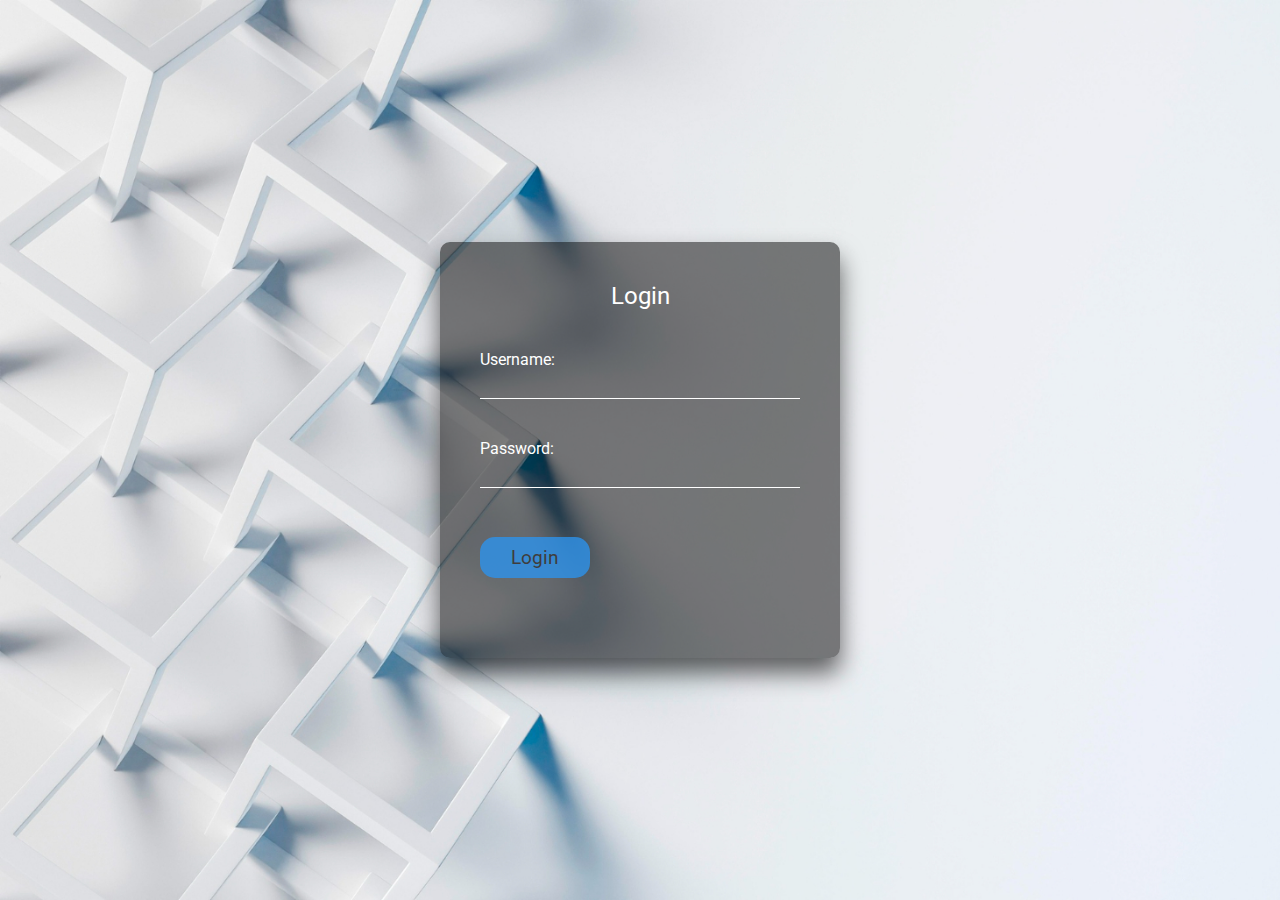
<file: loginfinal.html>
<!DOCTYPE html>
<html lang="en">

<head>
  <meta charset="UTF-8" />
  <meta name="viewport" content="width=device-width, initial-scale=1.0" />
  <link rel="stylesheet" href="loginstyle.css" />
  <title>Login Page</title>
  <script src="https://ajax.googleapis.com/ajax/libs/jquery/3.5.1/jquery.min.js"></script>
  <script src="loginscript.js"></script>
</head>


<body>
  <div class="login-box">
    <h2>Login</h2>
    <form id="loginForm" action="#">

      <div class="user-box">
        <label for="username">Username:</label><br>
        <input type="text" id="username" name="username"><br>
      </div>

      <div class="user-box">
        <label for="password">Password:</label><br>
        <input type="password" id="password" name="password"><br><br>
      </div>

      <input type="submit" value="Login" class="btn">

    </form>
    <div id="message" style="
    color: #dde9ec;
    text-align: center;
    margin: 10px 0px;
    padding: 10px;"></div>
  </div>
</body>

</html>
</file>
<file: loginstyle.css>
@import url('https://fonts.googleapis.com/css2?family=Roboto:ital,wght@0,100;0,300;0,400;0,500;0,700;0,900;1,100;1,300;1,400;1,500;1,700;1,900&display=swap');

* {
  font-family: "Roboto", sans-serif;
  font-weight: 400;
}

html {
  height: 100%;
}

body {
  margin: 0;
  padding: 0;
  font-family: sans-serif;
  /* background: linear-gradient(#141e30, #243b55); */
  background-image: url("Assets/creative-wallpaper-with-white-shapes.jpg");
  background-size: cover;

}

.background {
  position: absolute;
  z-index: -1;
  width: 100%;
  height: 100%;
  filter: blur(5px);
  backdrop-filter: blur(1px) brightness(100%);
}

.login-box {
  position: absolute;
  top: 50%;
  left: 50%;
  width: 400px;
  padding: 40px;
  transform: translate(-50%, -50%);
  background: rgba(0, 0, 0, .5);
  box-sizing: border-box;
  box-shadow: 0 15px 25px rgba(0, 0, 0, .6);
  border-radius: 10px;
}

.login-box h2 {
  margin: 0 0 30px;
  padding: 0;
  color: #fff;
  text-align: center;
}

.login-box .user-box {
  position: relative;
}

.login-box .user-box input {
  width: 100%;
  padding: 10px 0;
  font-size: 16px;
  color: #fff;
  margin-bottom: 30px;
  border: none;
  border-bottom: 1px solid #fff;
  outline: none;
  background: transparent;

}

.login-box .user-box label {
  position: absolute;
  top: 0;
  left: 0;
  padding: 10px 0;
  font-size: 16px;
  color: #fff;
  pointer-events: none;
  transition: .5s;
}

.login-box .user-box input:focus~label,
.login-box .user-box input:valid~label {
  top: -20px;
  left: 0;
  color: #03e9f4;
  font-size: 12px;
}

.login-box form a {
  position: relative;
  display: inline-block;
  padding: 10px 20px;
  color: #03e9f4;
  font-size: 16px;
  text-decoration: none;
  text-transform: uppercase;
  overflow: hidden;
  transition: .5s;
  margin-top: 40px;
  letter-spacing: 4px
}

.login-box btn:hover {
  background: #03e9f4;
  color: #fff;
  border-radius: 5px;
  box-shadow: 0 0 5px #03e9f4,
    0 0 25px #03e9f4,
    0 0 50px #03e9f4,
    0 0 100px #03e9f4;
}

.login-box a span {
  position: absolute;
  display: block;
}


.newUser {
  display: flex;

}

.btn {
  padding: 9px 31px;
  border-radius: 15px;
  background-color: rgba(45, 147, 237, 0.789);
  border: none;
  font-size: 1.2rem;
  color: rgb(63, 61, 61);
  cursor: pointer;

}

.btn:hover {
  color: white;
  background-color: rgb(25, 115, 194);
}
</file>
